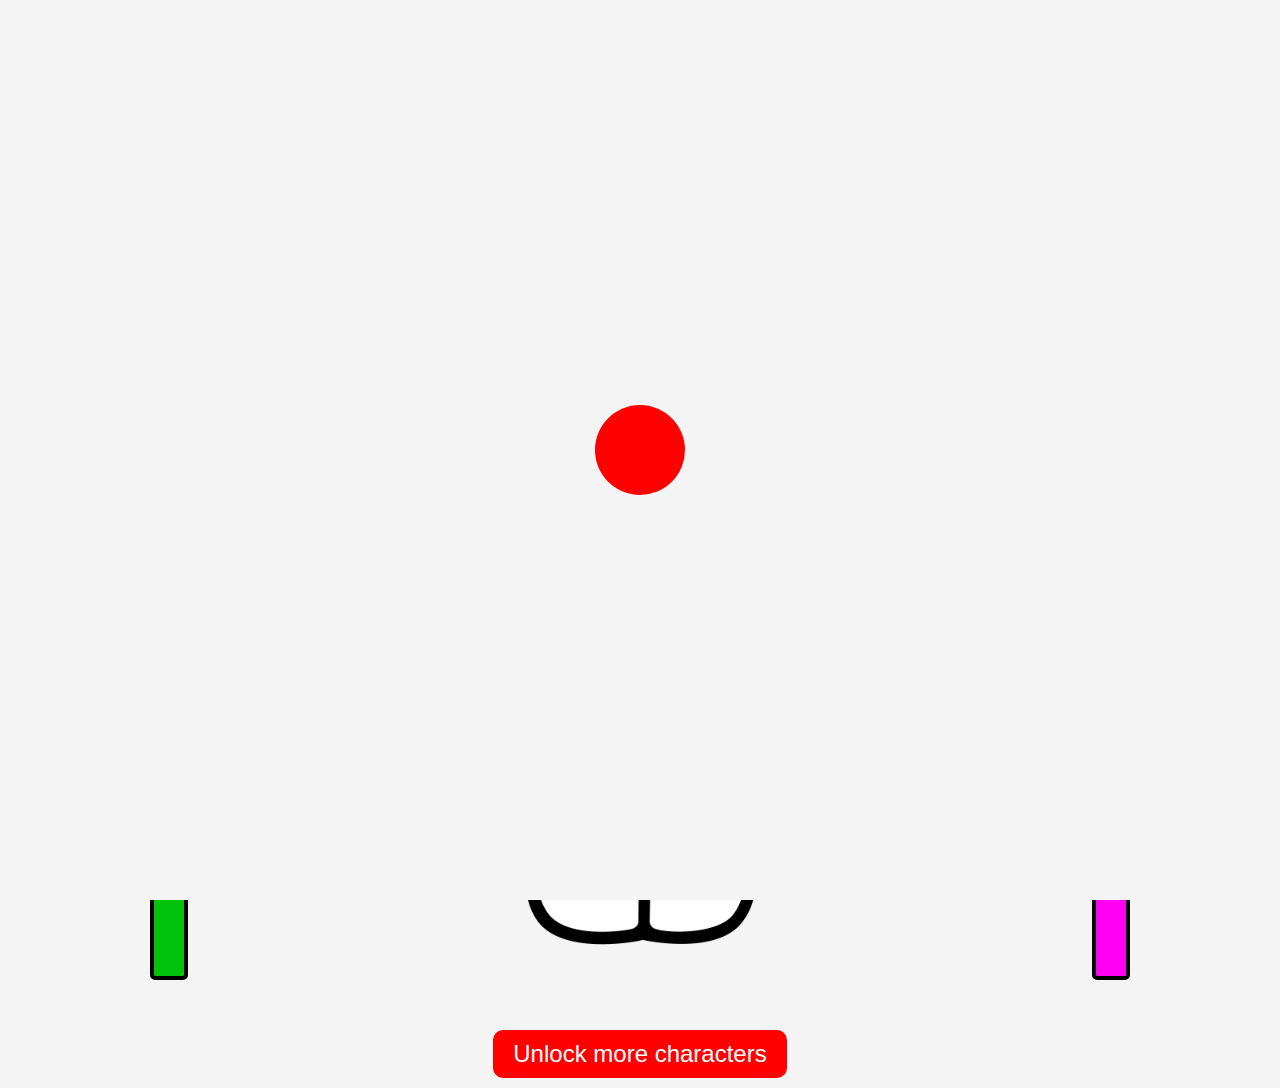
<file: game/gamePage.html>
<!DOCTYPE html>
<html lang="en">
  <head>
    <meta charset="UTF-8" />
    <meta name="viewport" content="width=device-width, initial-scale=1.0" />
    <title>Creature Feeding Game</title>
    <link rel="stylesheet" href="gameStyles.css" />
    <link rel="icon" href="images/Banana.webp" type="image/x-icon" />
  </head>
  <body>
    <div id="loader">
      <div class="ball"></div>
      <div id="loadingText">
        <span id="1">F</span>
        <span id="2">e</span>
        <span id="3">e</span>
        <span id="4">d</span>
        <span>&nbsp;</span>
        <span id="5">T</span>
        <span id="6">h</span>
        <span id="7">e</span>
        <span>&nbsp;</span>
        <span id="8">C</span>
        <span id="9">r</span>
        <span id="10">e</span>
        <span id="11">a</span>
        <span id="12">t</span>
        <span id="13">u</span>
        <span id="14">r</span>
        <span id="15">e</span>
        <span id="16">!</span>
      </div>
    </div>
    <header>
      <nav>
        <div id="navButtons">
          <h1>Welcome to the Creature Feeding Game!</h1>
          <p>Select a character and food option to feed your creature.</p>
        </div>
      </nav>
    </header>
    <main>
      <section>
        <div id="gameControls">
          <select id="characterOptions">
            <option value="Hello Kitty">Hello Kitty</option>
            <option value="Taylor Swift">Taylor Swift</option>
            <option value="Felipe Neto">Felipe Neto</option>
            <option value="Harry Potter">Harry Potter</option>
            <option value="Mordecai">Mordecai</option>
            <option value="Miside">Miside</option>
            <option value="Lula">Lula</option>
            <option value="Bolsonaro">Bolsonaro</option>
            <option value="Ursinho Pooh">Ursinho Pooh</option>
            <option value="Pato Donald">Donald Duck</option>
            <option value="Tigrinho">Tigrinho</option>
            <option value="Katy Perry">Katy Perry</option>
          </select>
          <select id="foodOptions">
            <optgroup label="healthy">
              Healthy Foods
              <option value="Apple">Apple</option>
              <option value="Banana">Banana</option>
              <option value="Carrot">Carrot</option>
              <option value="Broccoli">Broccoli</option>
              <option value="Spinach">Spinach</option>
              <option value="Orange">Orange</option>
              <option value="Grapes">Grapes</option>
            </optgroup>
            <optgroup label="unhealthy">
              Unhealthy Foods
              <option value="Crack">Crack</option>
              <option value="Pringles">Pringles</option>
              <option value="Soda">Soda</option>
              <option value="Hamburger">Hamburger</option>
              <option value="Pizza">Pizza</option>
              <option value="IceCream">Ice Cream</option>
              <option value="Cake">Cake</option>
              <option value="Cookies">Cookies</option>
              <option value="Garbage">Garbage</option>
              <option value="ChevasDog">Chevas Dog</option>
              <option value="cokinhaGelada">Cokinha Gelada hmmm</option>
            </optgroup>
          </select>
          <button class="button">Feed the creature</button>
        </div>
        <div id="creatureImage">
          <p id="creatureStatusHappiness">Happiness</p>
          <div id="happinessLevel"></div>
          <img
            style="z-index: -1"
            src="images/hellokitty.webp"
            alt="Creature Image"
            height="100%"
          />
          <p id="creatureStatusHealth">Health</p>
          <div id="healthLevel"></div>
        </div>
      </section>
      <section>
        <div id="specialSection">
          <button id="unlockButton">Unlock more characters</button>
        </div>
      </section>
    </main>
    <script src="gameScript.js"></script>
  </body>
</html>
</file>
<file: game/gameStyles.css>
:root{
    --happiness-level: 50%;
    --health-level: 50%;
    --size: 1;
}

*{
    margin: 0;
    padding: 0;
    box-sizing: border-box;
}
body {
    font-family: Arial, sans-serif;
    line-height: 1.6;
    background-color: #f4f4f4;
}
#navButtons{
    margin-top: 50px;
    display: flex;
    flex-direction: column;
    height: 150px;
    align-items: center;
    justify-content: center;
    font-size: 2rem;
}
#gameControls {
    display: flex;
    align-items: center;
    height: 100px;
    justify-content: center;
}

button {
    padding: 10px 20px;
    margin: 0 10px;
    background-color: #ff0000;
    color: white;
    border: none;
    border-radius: 10px;
    cursor: pointer;
    transition: 0.3s ease;
    font-size: 1.5rem;
}
button:hover {
    background-color: #c70000;
    transform: scale(1.05);
    box-shadow: 0 4px 8px rgba(255, 0, 0, 0.4);
    cursor: pointer;
}
button:active {
    transform: scale(0.95);
}
select {
    padding: 10px;
    margin: 0 10px;
    font-size: 1.5rem;
    border-radius: 10px;
    border: 1px solid #ccc;
    transition: 0.3s ease;

}
select:hover {
    border-color: #ff0000;
    box-shadow: 0 px 4px rgb(255, 0, 0);
    cursor: pointer;
}
#creatureImage {
    display: flex;
    justify-content: center;
    align-items: center;
    height: 700px;
    position: relative;
}
#healthLevel {
    position: absolute;
    top: 50px;
    left: 150px;
    font-size: 2rem;
    color: white;
    background-color: rgb(0, 194, 10);
    padding: 10px;
    border-radius: 5px;
    height: 90%;
    width: 3%;
    border: black solid 4px;
}

#happinessLevel {
    position: absolute;
    top: 50px;
    right: 150px;
    font-size: 2rem;
    color: white;
    background-color: rgba(255, 0, 242);
    padding: 10px;
    border-radius: 5px;
    height: 90%;
    width: 3%;
    border: black solid 4px;
}
#creatureStatusHealth {
    position: absolute;
    top: 0px;
    left: 135px;
    font-size: 2rem;
    color: rgb(0, 0, 0);
}
#creatureStatusHappiness {
    position: absolute;
    top: 0px;
    right: 110px;
    font-size: 2rem;
    color: rgb(0, 0, 0);
}
#happinessLevel::before{
  content: "";
  position: absolute;
  top: 0;
  left: 0;
  width: 100%;
  height: var(--happiness-level);
  background-color: #f4f4f4;
}
#healthLevel::before{
  content: "";
  position: absolute;
  top: 0;
  left: 0;
  width: 100%;
  height: var(--health-level);
  background-color: #f4f4f4;
}
#tooSadMessage {
    font-size: 2rem;
    color: rgb(0, 0, 0);
}
#tooFatMessage {
    font-size: 2rem;
    color: rgb(0, 0, 0);
}

#creatureImage img {
 transform: scaleX(var(--size));
 transition: 0.5 ease;
}
#specialSection {
    margin-top: 20px;
    padding: 10px;
    background-color: inherit;
    border-radius: 5px;
    display: flex;
    flex-direction: column;
    align-items: center;
}

#loader {
  position: fixed;
  top: 0;
  left: 0;
  width: 100vw;
  height: 100vh;
  background: #f4f4f4;
  display: flex;
  justify-content: center;
  align-items: center;
  z-index: 9999;
  animation: disappear 1s ease-in-out 5s forwards;
}

.ball {
  background-color: rgb(255, 0, 0);  
  border-radius: 50%;
  width: 90px;
  height: 90px;
  animation: jump 1s ease-in-out 0s 3, smash 1s ease-in-out 3s 1;
  animation-fill-mode: forwards;
}

  @keyframes jump {
  0%   { transform: translateY(0); }
  50%  { transform: translateY(-150px); }
  100% { transform: translateY(0); }
  }
  @keyframes smash{
    0% {transform: scaleX(1);}
    100% {
        border-radius: 0px;
        height: 10px;
        width: 50%;
    }
  }
#loadingText {
  font-size: 4.5rem;
  position: fixed;
  top : 40%;
}
span{
    opacity: 0;
    animation: appear 1s ease-in-out 4s forwards;
}
@keyframes appear{
    0% {opacity: 0;}
    100% {opacity: 1;}
}
@keyframes disappear {
    0% {opacity: 1;}
    100% {
        opacity: 0;
        display: none;
    }
    
}
</file>
